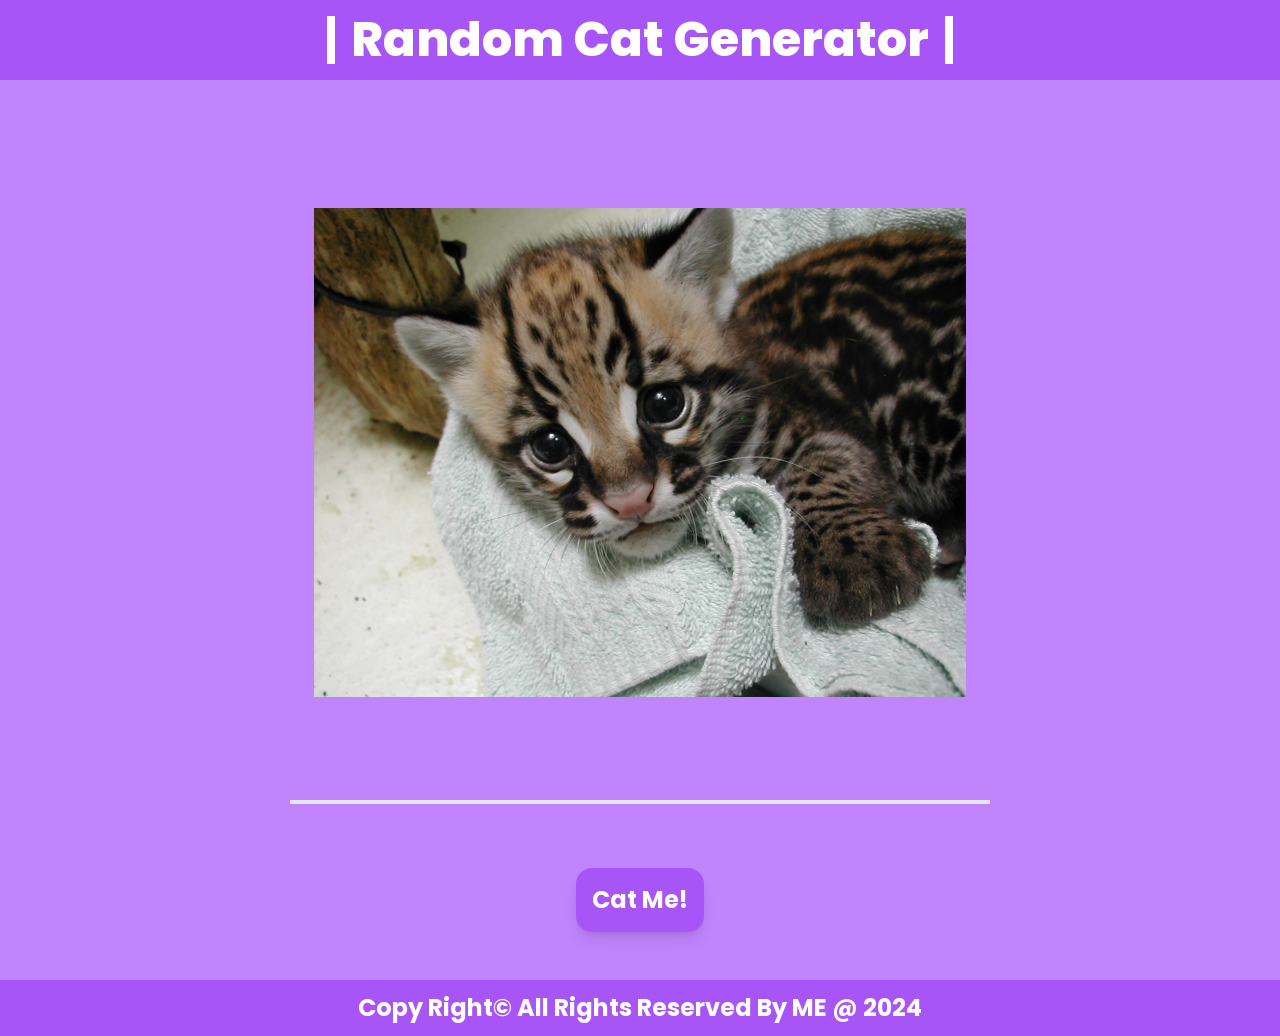
<file: cat.html>
<!DOCTYPE html>
<html lang="en">
  <head>
    <meta charset="UTF-8" />
    <meta name="viewport" content="width=device-width, initial-scale=1.0" />
    <title>Cat Gallery</title>
    <link rel="stylesheet" href="src/output.css" />
    <link rel="icon" type="image/png" href="./images/favicon.png" />
  </head>

  <body class=" font-poppins min-h-screen flex flex-col min-w-fit text-white bg-purple-400">
    <header>
      <nav
        class="text-5xl font-extrabold bg-purple-500 flex justify-center items-center h-20 md:text-3xl"
      >
        <h2 class="px-4 border-white border-x-8">Random Cat Generator</h2>
      </nav>
    </header>
    <main class="flex items-center justify-center flex-col h-full sm:my-[30rem]">
      <div
        style="width: 700px; height: 700px"
        class="flex justify-center items-center h-screen m-6 p-6 border-b-4"
      >
        <img
          class="h-full object-contain"
          id="img"
          src="images/placeholder.jpg"
          alt=""
        />
      </div>
      <div id="wait" class="m-2 opacity-0">PLS WAIT</div>
      <div
        class="mb-12 bg-purple-500 p-4 text-2xl rounded-2xl hover:bg-white hover:scale-110 font-bold shadow-lg hover:text-purple-500 transition duration-500 ease-[cubic-bezier(.21,.76,.76,.28)]"
      >
        <button class="w-full" id="btn">Cat Me!</button>
      </div>
    </main>
    <footer
      class="text-center text-2xl font-bold lg:text-2xl md:text-xl sm:text-base p-3 bg-purple-500 "
    >
      <div>Copy Right&copy All Rights Reserved By ME @ 2024</div>
    </footer>
    <script>
      let img = document.querySelector("#img");
      let btn = document.querySelector("#btn");
      let error = document.querySelector("#error");
      let wait = document.querySelector("#wait");
      const url = "https://api.thecatapi.com/v1/images/search?";

      generate = async () => {
        const response = await fetch(
          "https://api.thecatapi.com/v1/images/search"
        );
        var data = await response.json();

        img.src = data[0].url;
        wait.style.opacity = "1";

        setTimeout(() => {
          wait.style.opacity = "0";
        }, 3000);
      };

      btn.addEventListener("click", () => {
        // console.log('click')
        generate();
      });
    </script>
  </body>
</html>
</file>
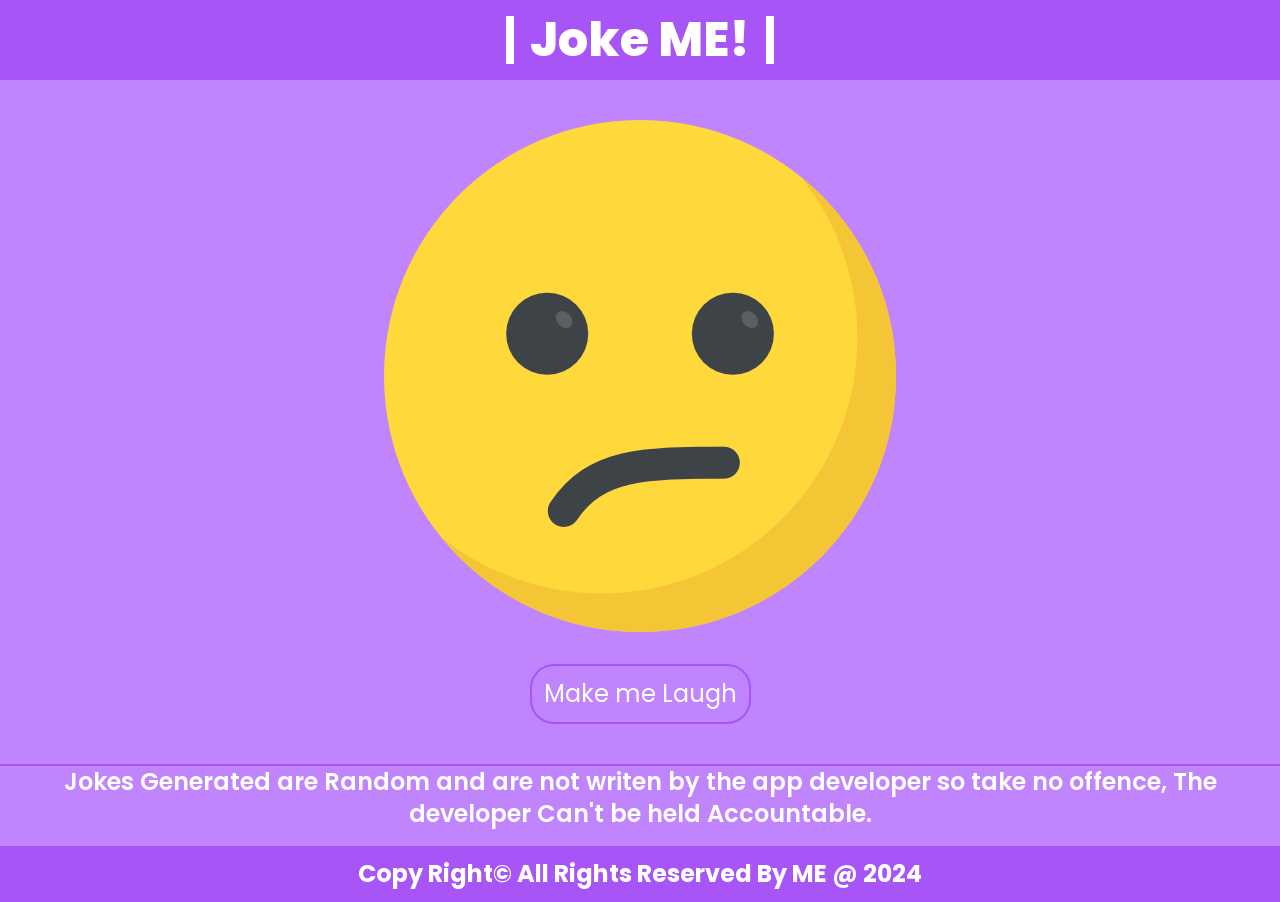
<file: joke.html>
<!DOCTYPE html>
<html lang="en">
  <head>
    <meta charset="UTF-8" />
    <meta name="viewport" content="width=device-width, initial-scale=1.0" />
    <title>Joke Please</title>
    <link rel="stylesheet" href="src/output.css" />
    <link rel="icon" type="image/png" href="./images/favicon.png" />
  </head>
  <body class="font-poppins bg-purple-400 text-white min-h-screen flex flex-col">
    <header>
      <nav
        class="text-5xl font-extrabold font bg-purple-500 flex justify-center items-center h-20 sm:text-3xl"
      >
        <h2 class="px-4 border-white border-x-8">Joke ME!</h2>
      </nav>
    </header>

    <main class="flex justify-center items-center flex-col p-10 h-full">
      <div class="flex justify-center items-center w-full h-fit">
        <img
          id="emoji"
          src="images/joke/sad.png"
          class="h-fit object-contain"
          alt=""
        />
      </div>
      <p id="joke" class="text-3xl m-4 text-center"></p>
      <div
        class="text-2xl border-y-2 border-x-2 p-3 text-white rounded-3xl border-purple-500 hover:bg-purple-500 hover:scale-125 transition ease-[cubic-bezier(.16,1.25,.76,.28)] duration-500"
      >
        <button id="btn">Make me Laugh</button>
      </div>
    </main>

    <div
      class="text-center h-full border-t-2 border-t-purple-500 text-2xl md:text-lg font-semibold"
    >
      <span>
        Jokes Generated are Random and are not writen by the app developer so
        take no offence, The developer Can't be held Accountable.
      </span>
    </div>

    <footer
      class="text-center text-2xl mt-4 font-bold lg:text-2xl md:text-xl sm:text-xs p-3 bg-purple-500 h-ful "
    >
      <div>Copy Right&copy All Rights Reserved By ME @ 2024</div>
    </footer>
    <script>
      let joke = document.querySelector("#joke");
      let btn = document.querySelector("#btn");
      let emoji = document.querySelector("#emoji");

      const link =
        "https://v2.jokeapi.dev/joke/Programming,Miscellaneous,Dark,Pun,Spooky?type=single";
      let getJoke = async () => {
        await fetch(link)
          .then((data) => data.json())
          .then((item) => {
            console.log(item);

            if (item.category == "Dark") {
              emoji.src = "images/joke/devil.png";
            } else if (item.category == "Programming") {
              emoji.src = "images/joke/nerd.png";
            } else if (item.category == "Pun") {
              emoji.src = "images/joke/smirking.png";
            } else if (item.category == "Misc") {
              emoji.src = "images/joke/happy-face.png";
            } else if (item.category == "Spooky") {
              emoji.src = "images/joke/shocked.png";
            }

            joke.textContent = `${item.joke}`;
          });
      };

      btn.addEventListener("click", getJoke);
    </script>
  </body>
</html>
</file>
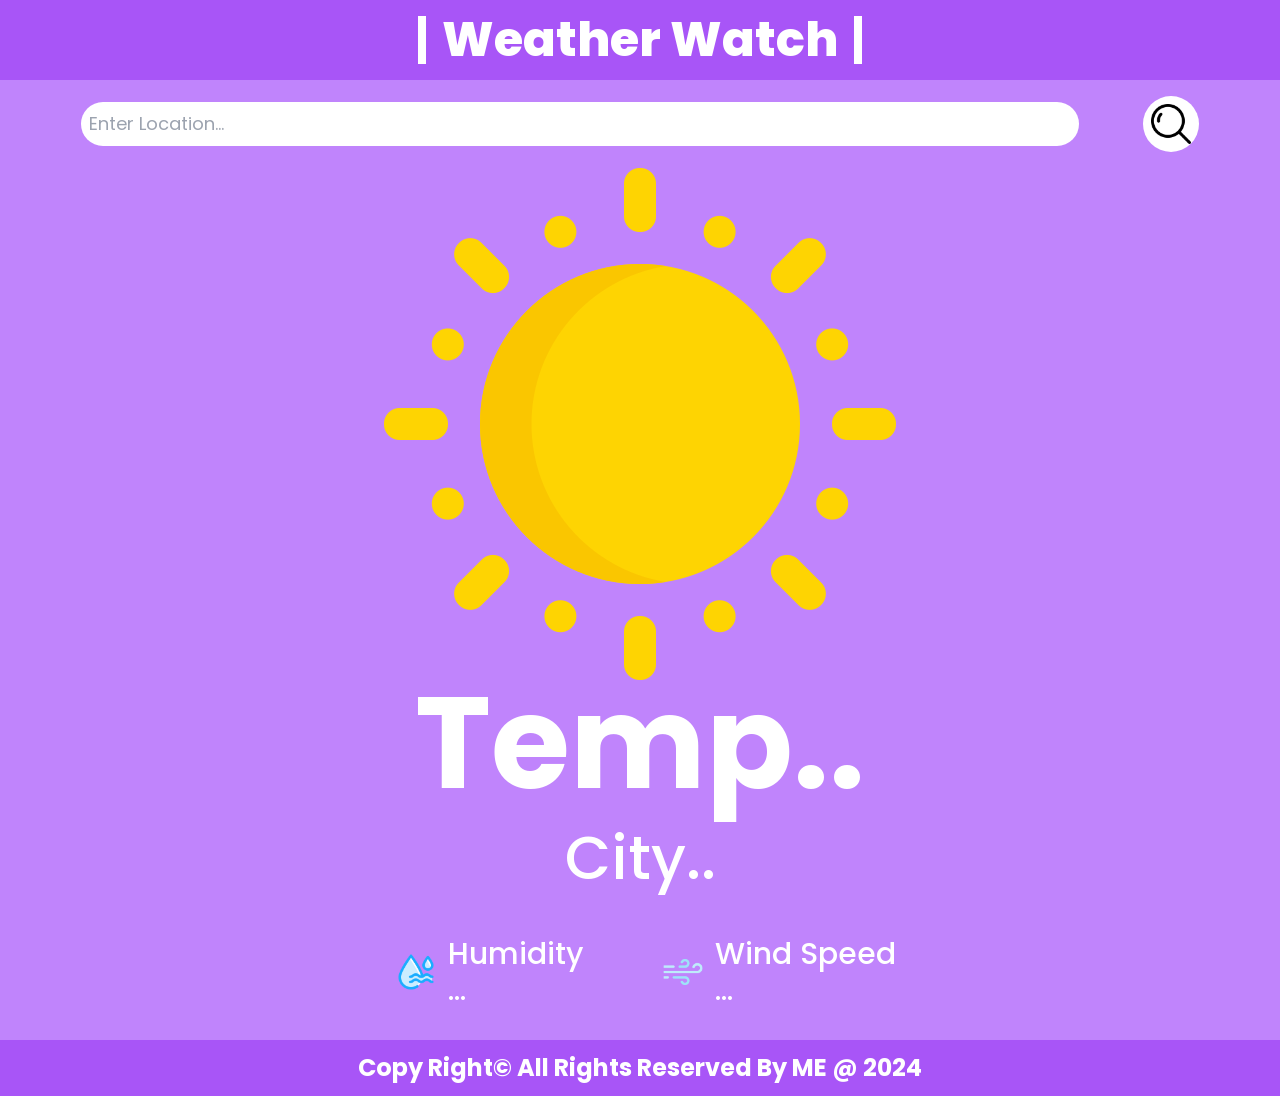
<file: weather.html>
<!DOCTYPE html>
<html lang="en">

<head>
    <meta charset="UTF-8">
    <meta name="viewport" content="width=device-width, initial-scale=1.0">
    <title>Weather app</title>
    <link rel="stylesheet" href="src/output.css">
    <link rel="icon" type="image/png" href="./images/favicon.png" />
</head>

<body class=" bg-purple-400 w-full h-full text-white font-poppins">
    <body class="poppins w-screen overflow-x-hidden h-screen bg-white text-white">
        <header>
          <nav
            class="text-5xl font-extrabold font bg-purple-500 flex justify-center items-center h-20 sm:text-3xl"
          >
            <h2 class="px-4 border-white border-x-8">Weather Watch</h2>
          </nav>
        </header>

    <div class="flex justify-center items-center flex-col m-4 h-fit sm:h-screen">

        <div class="w-full flex justify-evenly items-center ">

            <input type="text" id="search" placeholder="Enter Location..." spellcheck="false"
                class=" text-black bg-white text-lg w-4/5 p-2 sm:p-3 rounded-full outline-none border-none">

            <button class="button bg-white p-2 rounded-full object-contain w-14 h-42"><img
                    src="images/weather/search.png" class="button"></button>
        </div>
        <div id="error"
            class="p-4 rounded-3xl text-center hidden text-black text-2xl font-semibold">
            Invalid City..</div>

        <div class="flex justify-center items-center flex-col object-contain font-medium m-4 sm:m-10"><img
                src="images/weather/clear.png" id="icon" class="h-fit" alt="">

            <h1 id="temp" class="text-9xl sm:text-7xl font-bold">Temp..</h1>
            <h2 id="city" class="text-6xl sm:text-5xl mt-5">City..</h2>

            <div class="flex justify-between md:flex-col text-center  w-full mt-12 text-3xl sm:text-4xl ">
                <div class="flex items-center text-left "><img src="images/weather/humidity.png" class="w-10 m-3"
                        alt="">
                    <div class="flex flex-col">
                        <p class="md:text-sm">Humidity</p>
                        <p id="humidity">...</p>
                    </div>
                </div>

                <div class="flex items-center text-left sm:mt-4"><img src="images/weather/wind.png" class="w-10 m-3" alt="">
                    <div class="flex flex-col ">
                        <p class="md:text-sm">Wind Speed</p>
                        <p id="wind">...</p>
                    </div>
                </div>
            </div>
        </div>
    </div>
    <footer
    class="text-center text-2xl  font-bold lg:text-2xl md:text-sm md:font-medium p-3 bg-purple-500 h-full flex justify-center items-center"
  >
    <div class="hides">Copy Right&copy All Rights Reserved By ME @ 2024 </div>
  </footer>
    <script src="script.js"></script>


    <script>
        let Temp = document.querySelector('#temp');
        let loc = document.querySelector('#city');
        let humidity = document.querySelector('#humidity');
        let wind = document.querySelector('#wind');
        let weatherimg = document.querySelector('#icon');
        let error = document.querySelector('#error');

        const searchBar = document.querySelector('#search');
        const btn = document.querySelector('.button');

        const Key = `24cf7a32416e41698b4c1964ae5ff785`;
        const url = `https://api.openweathermap.org/data/2.5/weather?q=${searchBar.value}&appid=${Key}&units=metric`;


        checkWeather = async (city) => {

            const response = await fetch(`https://api.openweathermap.org/data/2.5/weather?q=${searchBar.value}&appid=${Key}&units=metric`);
            var data = await response.json();
            
            if (response.status == 404) {
                error.style.display = "block";
                weatherimg.src = 'images/weather/error.png';
                
                loc.innerText =  searchBar.value + "??";
                Temp.innerText = "??";
                humidity.innerText = "..%";
                wind.innerText =  "..Km/h";
                
            }else{
                error.style.display = "none";
            }

            Temp.innerText = Math.round(data.main.temp) + "°C";
            loc.innerText = data.name;
            humidity.innerText = data.main.humidity + "%";
            wind.innerText = data.wind.speed + " Km/h";

            if (data.weather[0].main == "Clouds") {
                weatherimg.src = 'images/weather/cloud.png';
            }
            else if (data.weather[0].main == "Clear") {
                weatherimg.src = 'images/weather/clear.png';
            }
            else if (data.weather[0].main == "Rain") {
                weatherimg.src = 'images/weather/rain.png';
            }
            else if (data.weather[0].main == "Drizzle") {
                weatherimg.src = 'images/weather/drizzle.png';
            }
            else if (data.weather[0].main == "Mist") {
                weatherimg.src = 'images/weather/mist.png';
            }
            else if (data.weather[0].main == "Snow") {
                weatherimg.src = 'images/weather/snow.png';
            }
            else if (data.weather[0].main == "Haze") {
                weatherimg.src = 'images/weather/haze.png';
            }

            console.log(data);

        }
        btn.addEventListener("click", () => {
            console.log("click");
            checkWeather(searchBar.value);

        });


    </script>

</body>

</html>
</file>
<file: src/output.css>
@import url('https://fonts.googleapis.com/css2?family=Poppins:ital,wght@0,100;0,200;0,300;0,400;0,500;0,600;0,700;0,800;0,900;1,100;1,200;1,300;1,400;1,500;1,600;1,700;1,800;1,900&display=swap');

/*
! tailwindcss v3.4.4 | MIT License | https://tailwindcss.com
*/

/*
1. Prevent padding and border from affecting element width. (https://github.com/mozdevs/cssremedy/issues/4)
2. Allow adding a border to an element by just adding a border-width. (https://github.com/tailwindcss/tailwindcss/pull/116)
*/

*,
::before,
::after {
  box-sizing: border-box;
  /* 1 */
  border-width: 0;
  /* 2 */
  border-style: solid;
  /* 2 */
  border-color: #e5e7eb;
  /* 2 */
}

::before,
::after {
  --tw-content: '';
}

/*
1. Use a consistent sensible line-height in all browsers.
2. Prevent adjustments of font size after orientation changes in iOS.
3. Use a more readable tab size.
4. Use the user's configured `sans` font-family by default.
5. Use the user's configured `sans` font-feature-settings by default.
6. Use the user's configured `sans` font-variation-settings by default.
7. Disable tap highlights on iOS
*/

html,
:host {
  line-height: 1.5;
  /* 1 */
  -webkit-text-size-adjust: 100%;
  /* 2 */
  -moz-tab-size: 4;
  /* 3 */
  -o-tab-size: 4;
     tab-size: 4;
  /* 3 */
  font-family: ui-sans-serif, system-ui, sans-serif, "Apple Color Emoji", "Segoe UI Emoji", "Segoe UI Symbol", "Noto Color Emoji";
  /* 4 */
  font-feature-settings: normal;
  /* 5 */
  font-variation-settings: normal;
  /* 6 */
  -webkit-tap-highlight-color: transparent;
  /* 7 */
}

/*
1. Remove the margin in all browsers.
2. Inherit line-height from `html` so users can set them as a class directly on the `html` element.
*/

body {
  margin: 0;
  /* 1 */
  line-height: inherit;
  /* 2 */
}

/*
1. Add the correct height in Firefox.
2. Correct the inheritance of border color in Firefox. (https://bugzilla.mozilla.org/show_bug.cgi?id=190655)
3. Ensure horizontal rules are visible by default.
*/

hr {
  height: 0;
  /* 1 */
  color: inherit;
  /* 2 */
  border-top-width: 1px;
  /* 3 */
}

/*
Add the correct text decoration in Chrome, Edge, and Safari.
*/

abbr:where([title]) {
  -webkit-text-decoration: underline dotted;
          text-decoration: underline dotted;
}

/*
Remove the default font size and weight for headings.
*/

h1,
h2,
h3,
h4,
h5,
h6 {
  font-size: inherit;
  font-weight: inherit;
}

/*
Reset links to optimize for opt-in styling instead of opt-out.
*/

a {
  color: inherit;
  text-decoration: inherit;
}

/*
Add the correct font weight in Edge and Safari.
*/

b,
strong {
  font-weight: bolder;
}

/*
1. Use the user's configured `mono` font-family by default.
2. Use the user's configured `mono` font-feature-settings by default.
3. Use the user's configured `mono` font-variation-settings by default.
4. Correct the odd `em` font sizing in all browsers.
*/

code,
kbd,
samp,
pre {
  font-family: ui-monospace, SFMono-Regular, Menlo, Monaco, Consolas, "Liberation Mono", "Courier New", monospace;
  /* 1 */
  font-feature-settings: normal;
  /* 2 */
  font-variation-settings: normal;
  /* 3 */
  font-size: 1em;
  /* 4 */
}

/*
Add the correct font size in all browsers.
*/

small {
  font-size: 80%;
}

/*
Prevent `sub` and `sup` elements from affecting the line height in all browsers.
*/

sub,
sup {
  font-size: 75%;
  line-height: 0;
  position: relative;
  vertical-align: baseline;
}

sub {
  bottom: -0.25em;
}

sup {
  top: -0.5em;
}

/*
1. Remove text indentation from table contents in Chrome and Safari. (https://bugs.chromium.org/p/chromium/issues/detail?id=999088, https://bugs.webkit.org/show_bug.cgi?id=201297)
2. Correct table border color inheritance in all Chrome and Safari. (https://bugs.chromium.org/p/chromium/issues/detail?id=935729, https://bugs.webkit.org/show_bug.cgi?id=195016)
3. Remove gaps between table borders by default.
*/

table {
  text-indent: 0;
  /* 1 */
  border-color: inherit;
  /* 2 */
  border-collapse: collapse;
  /* 3 */
}

/*
1. Change the font styles in all browsers.
2. Remove the margin in Firefox and Safari.
3. Remove default padding in all browsers.
*/

button,
input,
optgroup,
select,
textarea {
  font-family: inherit;
  /* 1 */
  font-feature-settings: inherit;
  /* 1 */
  font-variation-settings: inherit;
  /* 1 */
  font-size: 100%;
  /* 1 */
  font-weight: inherit;
  /* 1 */
  line-height: inherit;
  /* 1 */
  letter-spacing: inherit;
  /* 1 */
  color: inherit;
  /* 1 */
  margin: 0;
  /* 2 */
  padding: 0;
  /* 3 */
}

/*
Remove the inheritance of text transform in Edge and Firefox.
*/

button,
select {
  text-transform: none;
}

/*
1. Correct the inability to style clickable types in iOS and Safari.
2. Remove default button styles.
*/

button,
input:where([type='button']),
input:where([type='reset']),
input:where([type='submit']) {
  -webkit-appearance: button;
  /* 1 */
  background-color: transparent;
  /* 2 */
  background-image: none;
  /* 2 */
}

/*
Use the modern Firefox focus style for all focusable elements.
*/

:-moz-focusring {
  outline: auto;
}

/*
Remove the additional `:invalid` styles in Firefox. (https://github.com/mozilla/gecko-dev/blob/2f9eacd9d3d995c937b4251a5557d95d494c9be1/layout/style/res/forms.css#L728-L737)
*/

:-moz-ui-invalid {
  box-shadow: none;
}

/*
Add the correct vertical alignment in Chrome and Firefox.
*/

progress {
  vertical-align: baseline;
}

/*
Correct the cursor style of increment and decrement buttons in Safari.
*/

::-webkit-inner-spin-button,
::-webkit-outer-spin-button {
  height: auto;
}

/*
1. Correct the odd appearance in Chrome and Safari.
2. Correct the outline style in Safari.
*/

[type='search'] {
  -webkit-appearance: textfield;
  /* 1 */
  outline-offset: -2px;
  /* 2 */
}

/*
Remove the inner padding in Chrome and Safari on macOS.
*/

::-webkit-search-decoration {
  -webkit-appearance: none;
}

/*
1. Correct the inability to style clickable types in iOS and Safari.
2. Change font properties to `inherit` in Safari.
*/

::-webkit-file-upload-button {
  -webkit-appearance: button;
  /* 1 */
  font: inherit;
  /* 2 */
}

/*
Add the correct display in Chrome and Safari.
*/

summary {
  display: list-item;
}

/*
Removes the default spacing and border for appropriate elements.
*/

blockquote,
dl,
dd,
h1,
h2,
h3,
h4,
h5,
h6,
hr,
figure,
p,
pre {
  margin: 0;
}

fieldset {
  margin: 0;
  padding: 0;
}

legend {
  padding: 0;
}

ol,
ul,
menu {
  list-style: none;
  margin: 0;
  padding: 0;
}

/*
Reset default styling for dialogs.
*/

dialog {
  padding: 0;
}

/*
Prevent resizing textareas horizontally by default.
*/

textarea {
  resize: vertical;
}

/*
1. Reset the default placeholder opacity in Firefox. (https://github.com/tailwindlabs/tailwindcss/issues/3300)
2. Set the default placeholder color to the user's configured gray 400 color.
*/

input::-moz-placeholder, textarea::-moz-placeholder {
  opacity: 1;
  /* 1 */
  color: #9ca3af;
  /* 2 */
}

input::placeholder,
textarea::placeholder {
  opacity: 1;
  /* 1 */
  color: #9ca3af;
  /* 2 */
}

/*
Set the default cursor for buttons.
*/

button,
[role="button"] {
  cursor: pointer;
}

/*
Make sure disabled buttons don't get the pointer cursor.
*/

:disabled {
  cursor: default;
}

/*
1. Make replaced elements `display: block` by default. (https://github.com/mozdevs/cssremedy/issues/14)
2. Add `vertical-align: middle` to align replaced elements more sensibly by default. (https://github.com/jensimmons/cssremedy/issues/14#issuecomment-634934210)
   This can trigger a poorly considered lint error in some tools but is included by design.
*/

img,
svg,
video,
canvas,
audio,
iframe,
embed,
object {
  display: block;
  /* 1 */
  vertical-align: middle;
  /* 2 */
}

/*
Constrain images and videos to the parent width and preserve their intrinsic aspect ratio. (https://github.com/mozdevs/cssremedy/issues/14)
*/

img,
video {
  max-width: 100%;
  height: auto;
}

/* Make elements with the HTML hidden attribute stay hidden by default */

[hidden] {
  display: none;
}

*, ::before, ::after{
  --tw-border-spacing-x: 0;
  --tw-border-spacing-y: 0;
  --tw-translate-x: 0;
  --tw-translate-y: 0;
  --tw-rotate: 0;
  --tw-skew-x: 0;
  --tw-skew-y: 0;
  --tw-scale-x: 1;
  --tw-scale-y: 1;
  --tw-pan-x:  ;
  --tw-pan-y:  ;
  --tw-pinch-zoom:  ;
  --tw-scroll-snap-strictness: proximity;
  --tw-gradient-from-position:  ;
  --tw-gradient-via-position:  ;
  --tw-gradient-to-position:  ;
  --tw-ordinal:  ;
  --tw-slashed-zero:  ;
  --tw-numeric-figure:  ;
  --tw-numeric-spacing:  ;
  --tw-numeric-fraction:  ;
  --tw-ring-inset:  ;
  --tw-ring-offset-width: 0px;
  --tw-ring-offset-color: #fff;
  --tw-ring-color: rgb(59 130 246 / 0.5);
  --tw-ring-offset-shadow: 0 0 #0000;
  --tw-ring-shadow: 0 0 #0000;
  --tw-shadow: 0 0 #0000;
  --tw-shadow-colored: 0 0 #0000;
  --tw-blur:  ;
  --tw-brightness:  ;
  --tw-contrast:  ;
  --tw-grayscale:  ;
  --tw-hue-rotate:  ;
  --tw-invert:  ;
  --tw-saturate:  ;
  --tw-sepia:  ;
  --tw-drop-shadow:  ;
  --tw-backdrop-blur:  ;
  --tw-backdrop-brightness:  ;
  --tw-backdrop-contrast:  ;
  --tw-backdrop-grayscale:  ;
  --tw-backdrop-hue-rotate:  ;
  --tw-backdrop-invert:  ;
  --tw-backdrop-opacity:  ;
  --tw-backdrop-saturate:  ;
  --tw-backdrop-sepia:  ;
  --tw-contain-size:  ;
  --tw-contain-layout:  ;
  --tw-contain-paint:  ;
  --tw-contain-style:  ;
}

::backdrop{
  --tw-border-spacing-x: 0;
  --tw-border-spacing-y: 0;
  --tw-translate-x: 0;
  --tw-translate-y: 0;
  --tw-rotate: 0;
  --tw-skew-x: 0;
  --tw-skew-y: 0;
  --tw-scale-x: 1;
  --tw-scale-y: 1;
  --tw-pan-x:  ;
  --tw-pan-y:  ;
  --tw-pinch-zoom:  ;
  --tw-scroll-snap-strictness: proximity;
  --tw-gradient-from-position:  ;
  --tw-gradient-via-position:  ;
  --tw-gradient-to-position:  ;
  --tw-ordinal:  ;
  --tw-slashed-zero:  ;
  --tw-numeric-figure:  ;
  --tw-numeric-spacing:  ;
  --tw-numeric-fraction:  ;
  --tw-ring-inset:  ;
  --tw-ring-offset-width: 0px;
  --tw-ring-offset-color: #fff;
  --tw-ring-color: rgb(59 130 246 / 0.5);
  --tw-ring-offset-shadow: 0 0 #0000;
  --tw-ring-shadow: 0 0 #0000;
  --tw-shadow: 0 0 #0000;
  --tw-shadow-colored: 0 0 #0000;
  --tw-blur:  ;
  --tw-brightness:  ;
  --tw-contrast:  ;
  --tw-grayscale:  ;
  --tw-hue-rotate:  ;
  --tw-invert:  ;
  --tw-saturate:  ;
  --tw-sepia:  ;
  --tw-drop-shadow:  ;
  --tw-backdrop-blur:  ;
  --tw-backdrop-brightness:  ;
  --tw-backdrop-contrast:  ;
  --tw-backdrop-grayscale:  ;
  --tw-backdrop-hue-rotate:  ;
  --tw-backdrop-invert:  ;
  --tw-backdrop-opacity:  ;
  --tw-backdrop-saturate:  ;
  --tw-backdrop-sepia:  ;
  --tw-contain-size:  ;
  --tw-contain-layout:  ;
  --tw-contain-paint:  ;
  --tw-contain-style:  ;
}

.container{
  width: 100%;
}

.fixed{
  position: fixed;
}

.absolute{
  position: absolute;
}

.relative{
  position: relative;
}

.sticky{
  position: sticky;
}

.bottom-0{
  bottom: 0px;
}

.left-0{
  left: 0px;
}

.top-0{
  top: 0px;
}

.m-2{
  margin: 0.5rem;
}

.m-3{
  margin: 0.75rem;
}

.m-4{
  margin: 1rem;
}

.m-6{
  margin: 1.5rem;
}

.m-8{
  margin: 2rem;
}

.mt-12{
  margin-top: 3rem;
}

.mt-20{
  margin-top: 5rem;
}

.mt-4{
  margin-top: 1rem;
}

.mt-5{
  margin-top: 1.25rem;
}

.mb-4{
  margin-bottom: 1rem;
}

.mb-10{
  margin-bottom: 2.5rem;
}

.mb-12{
  margin-bottom: 3rem;
}

.block{
  display: block;
}

.flex{
  display: flex;
}

.hidden{
  display: none;
}

.h-20{
  height: 5rem;
}

.h-48{
  height: 12rem;
}

.h-fit{
  height: -moz-fit-content;
  height: fit-content;
}

.h-full{
  height: 100%;
}

.h-screen{
  height: 100vh;
}

.min-h-full{
  min-height: 100%;
}

.min-h-screen{
  min-height: 100vh;
}

.min-h-fit{
  min-height: -moz-fit-content;
  min-height: fit-content;
}

.w-10{
  width: 2.5rem;
}

.w-14{
  width: 3.5rem;
}

.w-4\/5{
  width: 80%;
}

.w-full{
  width: 100%;
}

.w-screen{
  width: 100vw;
}

.min-w-fit{
  min-width: -moz-fit-content;
  min-width: fit-content;
}

.min-w-full{
  min-width: 100%;
}

.transform{
  transform: translate(var(--tw-translate-x), var(--tw-translate-y)) rotate(var(--tw-rotate)) skewX(var(--tw-skew-x)) skewY(var(--tw-skew-y)) scaleX(var(--tw-scale-x)) scaleY(var(--tw-scale-y));
}

.cursor-pointer{
  cursor: pointer;
}

.resize{
  resize: both;
}

.flex-col{
  flex-direction: column;
}

.flex-wrap{
  flex-wrap: wrap;
}

.items-center{
  align-items: center;
}

.justify-center{
  justify-content: center;
}

.justify-between{
  justify-content: space-between;
}

.justify-evenly{
  justify-content: space-evenly;
}

.overflow-x-hidden{
  overflow-x: hidden;
}

.rounded-2xl{
  border-radius: 1rem;
}

.rounded-3xl{
  border-radius: 1.5rem;
}

.rounded-full{
  border-radius: 9999px;
}

.border{
  border-width: 1px;
}

.border-x-2{
  border-left-width: 2px;
  border-right-width: 2px;
}

.border-x-8{
  border-left-width: 8px;
  border-right-width: 8px;
}

.border-y-2{
  border-top-width: 2px;
  border-bottom-width: 2px;
}

.border-b-4{
  border-bottom-width: 4px;
}

.border-t-2{
  border-top-width: 2px;
}

.border-t-4{
  border-top-width: 4px;
}

.border-none{
  border-style: none;
}

.border-purple-500{
  --tw-border-opacity: 1;
  border-color: rgb(168 85 247 / var(--tw-border-opacity));
}

.border-white{
  --tw-border-opacity: 1;
  border-color: rgb(255 255 255 / var(--tw-border-opacity));
}

.border-t-purple-500{
  --tw-border-opacity: 1;
  border-top-color: rgb(168 85 247 / var(--tw-border-opacity));
}

.bg-purple-400{
  --tw-bg-opacity: 1;
  background-color: rgb(192 132 252 / var(--tw-bg-opacity));
}

.bg-purple-500{
  --tw-bg-opacity: 1;
  background-color: rgb(168 85 247 / var(--tw-bg-opacity));
}

.bg-transparent{
  background-color: transparent;
}

.bg-white{
  --tw-bg-opacity: 1;
  background-color: rgb(255 255 255 / var(--tw-bg-opacity));
}

.object-contain{
  -o-object-fit: contain;
     object-fit: contain;
}

.p-10{
  padding: 2.5rem;
}

.p-12{
  padding: 3rem;
}

.p-2{
  padding: 0.5rem;
}

.p-3{
  padding: 0.75rem;
}

.p-4{
  padding: 1rem;
}

.p-6{
  padding: 1.5rem;
}

.p-9{
  padding: 2.25rem;
}

.px-4{
  padding-left: 1rem;
  padding-right: 1rem;
}

.text-left{
  text-align: left;
}

.text-center{
  text-align: center;
}

.font-poppins{
  font-family: Poppins, sans sarif;
}

.text-2xl{
  font-size: 1.5rem;
  line-height: 2rem;
}

.text-3xl{
  font-size: 1.875rem;
  line-height: 2.25rem;
}

.text-5xl{
  font-size: 3rem;
  line-height: 1;
}

.text-6xl{
  font-size: 3.75rem;
  line-height: 1;
}

.text-9xl{
  font-size: 8rem;
  line-height: 1;
}

.text-lg{
  font-size: 1.125rem;
  line-height: 1.75rem;
}

.font-bold{
  font-weight: 700;
}

.font-extrabold{
  font-weight: 800;
}

.font-medium{
  font-weight: 500;
}

.font-semibold{
  font-weight: 600;
}

.text-black{
  --tw-text-opacity: 1;
  color: rgb(0 0 0 / var(--tw-text-opacity));
}

.text-white{
  --tw-text-opacity: 1;
  color: rgb(255 255 255 / var(--tw-text-opacity));
}

.opacity-0{
  opacity: 0;
}

.shadow-lg{
  --tw-shadow: 0 10px 15px -3px rgb(0 0 0 / 0.1), 0 4px 6px -4px rgb(0 0 0 / 0.1);
  --tw-shadow-colored: 0 10px 15px -3px var(--tw-shadow-color), 0 4px 6px -4px var(--tw-shadow-color);
  box-shadow: var(--tw-ring-offset-shadow, 0 0 #0000), var(--tw-ring-shadow, 0 0 #0000), var(--tw-shadow);
}

.outline-none{
  outline: 2px solid transparent;
  outline-offset: 2px;
}

.outline{
  outline-style: solid;
}

.blur{
  --tw-blur: blur(8px);
  filter: var(--tw-blur) var(--tw-brightness) var(--tw-contrast) var(--tw-grayscale) var(--tw-hue-rotate) var(--tw-invert) var(--tw-saturate) var(--tw-sepia) var(--tw-drop-shadow);
}

.filter{
  filter: var(--tw-blur) var(--tw-brightness) var(--tw-contrast) var(--tw-grayscale) var(--tw-hue-rotate) var(--tw-invert) var(--tw-saturate) var(--tw-sepia) var(--tw-drop-shadow);
}

.transition{
  transition-property: color, background-color, border-color, text-decoration-color, fill, stroke, opacity, box-shadow, transform, filter, -webkit-backdrop-filter;
  transition-property: color, background-color, border-color, text-decoration-color, fill, stroke, opacity, box-shadow, transform, filter, backdrop-filter;
  transition-property: color, background-color, border-color, text-decoration-color, fill, stroke, opacity, box-shadow, transform, filter, backdrop-filter, -webkit-backdrop-filter;
  transition-timing-function: cubic-bezier(0.4, 0, 0.2, 1);
  transition-duration: 150ms;
}

.transition-all{
  transition-property: all;
  transition-timing-function: cubic-bezier(0.4, 0, 0.2, 1);
  transition-duration: 150ms;
}

.delay-300{
  transition-delay: 300ms;
}

.duration-150{
  transition-duration: 150ms;
}

.duration-500{
  transition-duration: 500ms;
}

.ease-\[cubic-bezier\(\.16\2c 1\.25\2c \.76\2c \.28\)\]{
  transition-timing-function: cubic-bezier(.16,1.25,.76,.28);
}

.ease-\[cubic-bezier\(\.21\2c \.76\2c \.76\2c \.28\)\]{
  transition-timing-function: cubic-bezier(.21,.76,.76,.28);
}

.ease-in-out{
  transition-timing-function: cubic-bezier(0.4, 0, 0.2, 1);
}

.hover\:scale-105:hover{
  --tw-scale-x: 1.05;
  --tw-scale-y: 1.05;
  transform: translate(var(--tw-translate-x), var(--tw-translate-y)) rotate(var(--tw-rotate)) skewX(var(--tw-skew-x)) skewY(var(--tw-skew-y)) scaleX(var(--tw-scale-x)) scaleY(var(--tw-scale-y));
}

.hover\:scale-110:hover{
  --tw-scale-x: 1.1;
  --tw-scale-y: 1.1;
  transform: translate(var(--tw-translate-x), var(--tw-translate-y)) rotate(var(--tw-rotate)) skewX(var(--tw-skew-x)) skewY(var(--tw-skew-y)) scaleX(var(--tw-scale-x)) scaleY(var(--tw-scale-y));
}

.hover\:scale-125:hover{
  --tw-scale-x: 1.25;
  --tw-scale-y: 1.25;
  transform: translate(var(--tw-translate-x), var(--tw-translate-y)) rotate(var(--tw-rotate)) skewX(var(--tw-skew-x)) skewY(var(--tw-skew-y)) scaleX(var(--tw-scale-x)) scaleY(var(--tw-scale-y));
}

.hover\:bg-purple-500:hover{
  --tw-bg-opacity: 1;
  background-color: rgb(168 85 247 / var(--tw-bg-opacity));
}

.hover\:bg-white:hover{
  --tw-bg-opacity: 1;
  background-color: rgb(255 255 255 / var(--tw-bg-opacity));
}

.hover\:text-purple-500:hover{
  --tw-text-opacity: 1;
  color: rgb(168 85 247 / var(--tw-text-opacity));
}

.hover\:opacity-90:hover{
  opacity: 0.9;
}

@media (max-width: 639px){
  .sm\:m-10{
    margin: 2.5rem;
  }

  .sm\:m-96{
    margin: 24rem;
  }

  .sm\:my-96{
    margin-top: 24rem;
    margin-bottom: 24rem;
  }

  .sm\:my-\[\]{
    margin-top: ;
    margin-bottom: ;
  }

  .sm\:my-\[30rem\]{
    margin-top: 30rem;
    margin-bottom: 30rem;
  }

  .sm\:mt-4{
    margin-top: 1rem;
  }

  .sm\:h-screen{
    height: 100vh;
  }

  .sm\:p-3{
    padding: 0.75rem;
  }

  .sm\:text-3xl{
    font-size: 1.875rem;
    line-height: 2.25rem;
  }

  .sm\:text-4xl{
    font-size: 2.25rem;
    line-height: 2.5rem;
  }

  .sm\:text-5xl{
    font-size: 3rem;
    line-height: 1;
  }

  .sm\:text-7xl{
    font-size: 4.5rem;
    line-height: 1;
  }

  .sm\:text-base{
    font-size: 1rem;
    line-height: 1.5rem;
  }

  .sm\:text-xs{
    font-size: 0.75rem;
    line-height: 1rem;
  }
}

@media (max-width: 767px){
  .md\:flex-col{
    flex-direction: column;
  }

  .md\:p-4{
    padding: 1rem;
  }

  .md\:text-3xl{
    font-size: 1.875rem;
    line-height: 2.25rem;
  }

  .md\:text-base{
    font-size: 1rem;
    line-height: 1.5rem;
  }

  .md\:text-lg{
    font-size: 1.125rem;
    line-height: 1.75rem;
  }

  .md\:text-sm{
    font-size: 0.875rem;
    line-height: 1.25rem;
  }

  .md\:text-xl{
    font-size: 1.25rem;
    line-height: 1.75rem;
  }

  .md\:font-medium{
    font-weight: 500;
  }
}

@media (max-width: 1023px){
  .lg\:text-2xl{
    font-size: 1.5rem;
    line-height: 2rem;
  }
}
</file>
